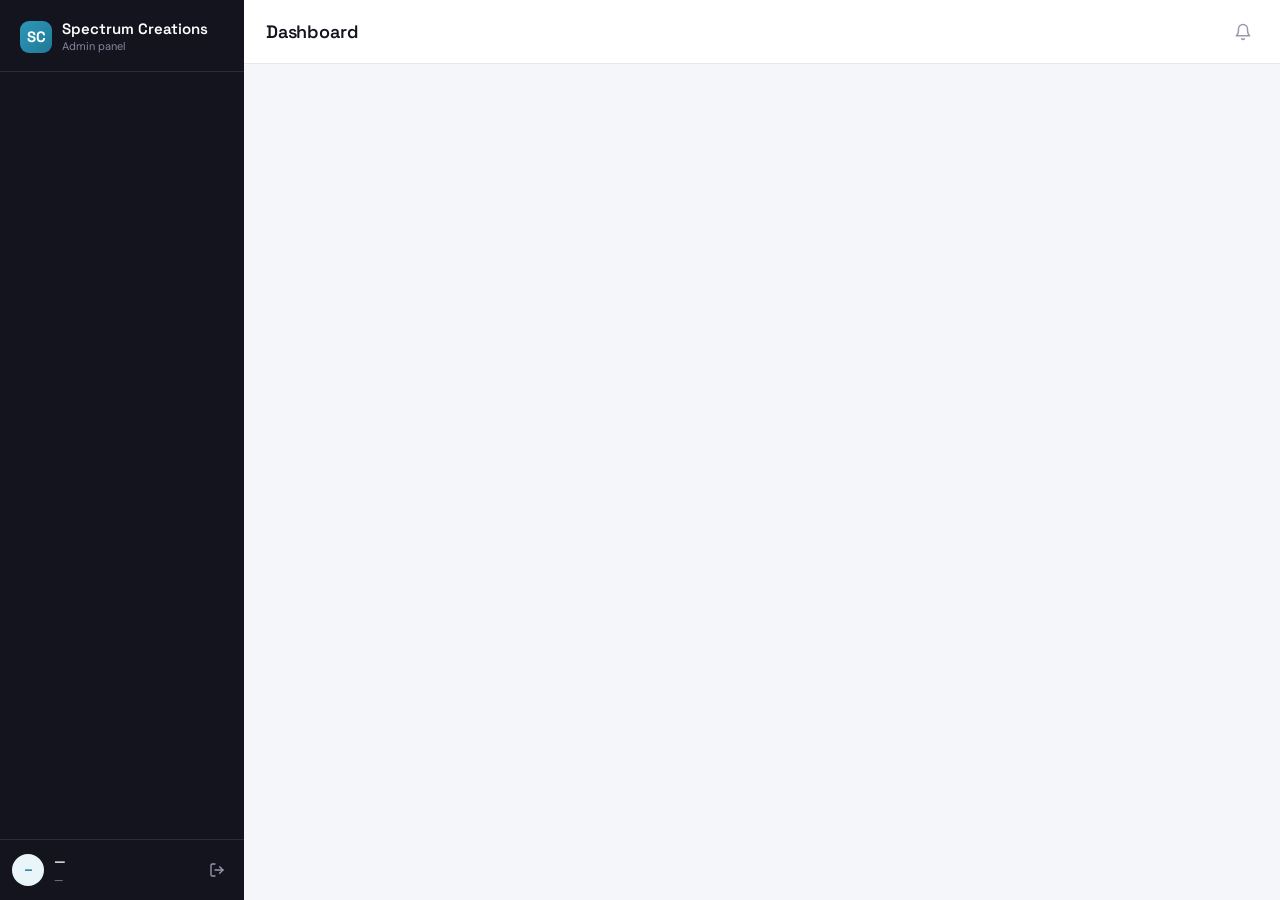
<file: admin/index.html>
<!DOCTYPE html>
<html lang="en">
<head>
<meta charset="UTF-8">
<meta name="viewport" content="width=device-width, initial-scale=1.0">
<meta name="robots" content="noindex, nofollow">
<title>Spectrum Creations — Admin</title>
<link rel="stylesheet" href="assets/css/admin.css">
</head>
<body>
  <div class="app-shell">
    <aside class="sidebar">
      <div class="sidebar-brand">
        <div class="mark">SC</div>
        <div>
          <div class="name" id="sidebarSiteName">Spectrum Creations</div>
          <div class="sub">Admin panel</div>
        </div>
      </div>
      <nav class="sidebar-nav" id="sidebarNav"></nav>
      <div class="sidebar-foot">
        <div class="avatar" id="avatarInitial">–</div>
        <div class="who">
          <div class="n" id="whoName">—</div>
          <div class="r" id="whoRole">—</div>
        </div>
        <button class="icon-btn" id="logoutBtn" title="Sign out"></button>
      </div>
    </aside>

    <div class="main">
      <header class="topbar">
        <button class="icon-btn menu-toggle" id="menuToggle"></button>
        <h1 id="topbarTitle">Dashboard</h1>
        <div class="topbar-right">
          <a href="#notifications" class="icon-btn" title="Notifications" style="position:relative"></a>
        </div>
      </header>
      <main class="content" id="content"></main>
    </div>
  </div>

  <script src="assets/js/api.js"></script>
  <script src="assets/js/app.js"></script>
  <script src="assets/js/pages/dashboard.js"></script>
  <script src="assets/js/pages/catalog.js"></script>
  <script src="assets/js/pages/sales.js"></script>
  <script src="assets/js/pages/content.js"></script>
  <script src="assets/js/pages/reports.js"></script>
  <script src="assets/js/pages/system.js"></script>
  <script>
    // Icon buttons that need JS-driven icons (kept out of the static
    // shell above so app.js's icon() helper is the single source).
    document.getElementById('logoutBtn').innerHTML = icon('logout', 16);
    document.getElementById('menuToggle').innerHTML = icon('menu', 18);
    document.querySelector('.topbar-right a').innerHTML = icon('bell', 18) + '<span class="count warn" data-unread-badge style="position:absolute;top:-4px;right:-4px;display:none"></span>';
  </script>
</body>
</html>
</file>
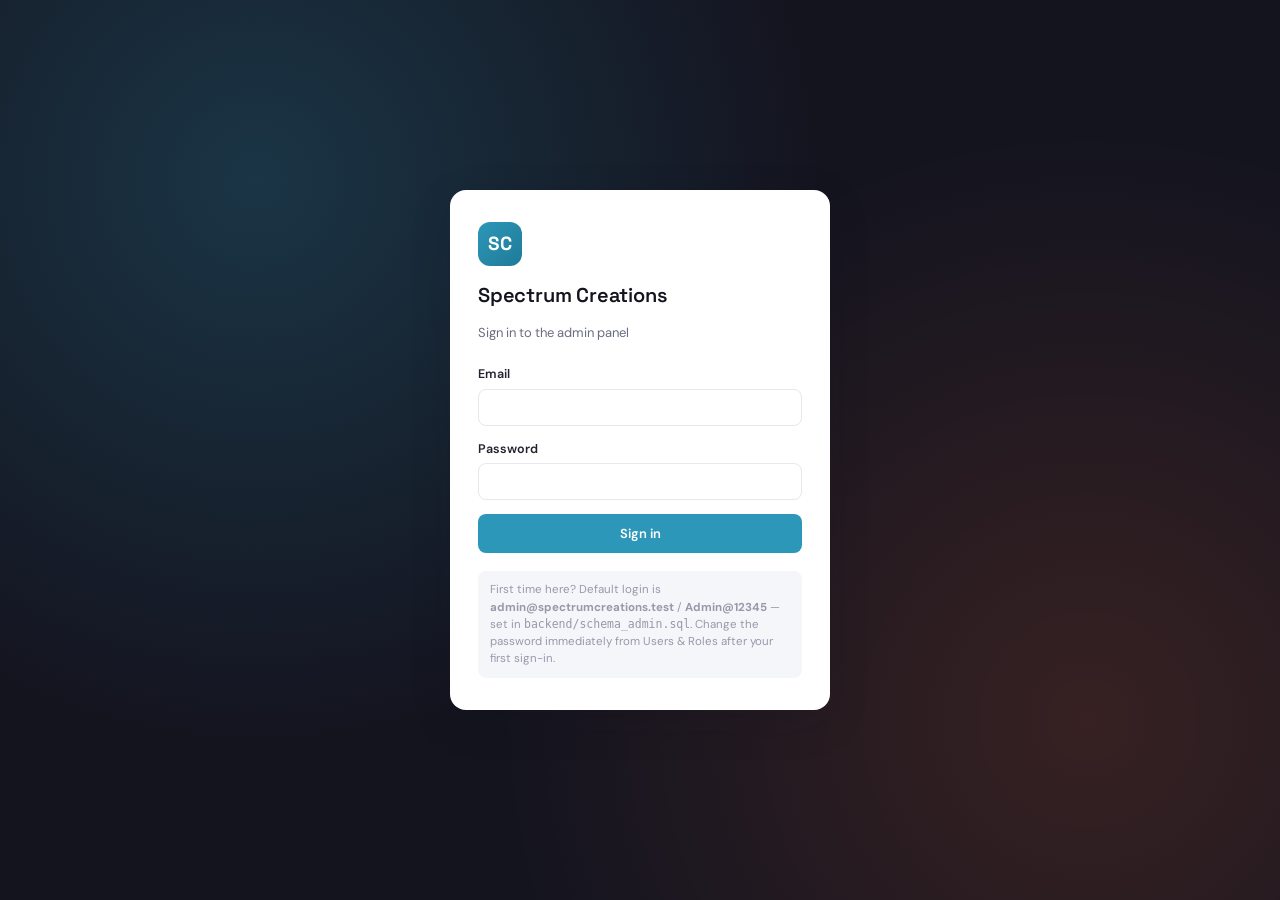
<file: admin/login.html>
<!DOCTYPE html>
<html lang="en">
<head>
<meta charset="UTF-8">
<meta name="viewport" content="width=device-width, initial-scale=1.0">
<meta name="robots" content="noindex, nofollow">
<title>Sign in · Spectrum Creations Admin</title>
<link rel="stylesheet" href="assets/css/admin.css">
</head>
<body>
  <div class="login-shell">
    <div class="login-card">
      <div class="mark">SC</div>
      <h1>Spectrum Creations</h1>
      <p>Sign in to the admin panel</p>

      <div class="login-error" id="loginError"></div>

      <form id="loginForm" novalidate>
        <div class="field">
          <label for="email">Email</label>
          <input type="email" id="email" name="email" autocomplete="username" required>
        </div>
        <div class="field">
          <label for="password">Password</label>
          <input type="password" id="password" name="password" autocomplete="current-password" required>
        </div>
        <button type="submit" class="btn btn-primary" style="width:100%; justify-content:center; padding:10px;" id="loginBtn">
          Sign in
        </button>
      </form>

      <div class="login-hint">
        First time here? Default login is
        <strong>admin@spectrumcreations.test</strong> / <strong>Admin@12345</strong>
        — set in <code>backend/schema_admin.sql</code>. Change the password
        immediately from Users &amp; Roles after your first sign-in.
      </div>
    </div>
  </div>

  <script>
    const form = document.getElementById('loginForm');
    const errBox = document.getElementById('loginError');
    const btn = document.getElementById('loginBtn');

    form.addEventListener('submit', async (e) => {
      e.preventDefault();
      errBox.classList.remove('show');
      btn.disabled = true;
      btn.innerHTML = '<span class="spinner"></span> Signing in…';

      try {
        const res = await fetch('../backend/api/auth.php?action=login', {
          method: 'POST',
          headers: { 'Content-Type': 'application/json' },
          credentials: 'same-origin',
          body: JSON.stringify({
            email: document.getElementById('email').value.trim(),
            password: document.getElementById('password').value,
          }),
        });
        const json = await res.json();
        if (!res.ok || json.error) {
          throw new Error(json.message || 'Sign in failed');
        }
        window.location.href = 'index.html';
      } catch (err) {
        errBox.textContent = err.message || 'Could not reach the server. Is the backend running?';
        errBox.classList.add('show');
        btn.disabled = false;
        btn.textContent = 'Sign in';
      }
    });
  </script>
</body>
</html>
</file>
<file: admin/assets/css/admin.css>
/* ============================================================
   Spectrum Creations — Admin CMS design system
   Palette continues from the storefront's teal/ink identity but
   is tuned for data-density: an ink sidebar, a warm canvas, and
   monospace numerals wherever a number is meant to be read precisely
   (stat cards, table totals, prices) — the one signature move that
   makes this read as a ledger, not a generic template.
   ============================================================ */

@import url('https://fonts.googleapis.com/css2?family=Space+Grotesk:wght@500;600;700&family=DM+Sans:wght@400;500;600;700&family=JetBrains+Mono:wght@400;500;600&display=swap');

:root {
  /* Color */
  --ink:        #14141f;
  --ink-soft:   #1d1e2c;
  --ink-line:   #2a2b3d;
  --canvas:     #f5f6fa;
  --surface:    #ffffff;
  --border:     #e6e7ef;
  --teal:       #2d97b9;
  --teal-dark:  #1f7a97;
  --teal-tint:  #eaf5f9;
  --coral:      #ff6b35;
  --coral-tint: #fff1ea;
  --amber:      #d68a1f;
  --amber-tint: #fbf1de;
  --green:      #2f9e63;
  --green-tint: #e8f7ee;
  --red:        #d64545;
  --red-tint:   #fbeaea;
  --text:       #22232f;
  --text-mute:  #6b6d80;
  --text-faint: #9799ab;

  /* Type */
  --font-display: 'Space Grotesk', sans-serif;
  --font-body: 'DM Sans', sans-serif;
  --font-mono: 'JetBrains Mono', monospace;

  /* Layout */
  --sidebar-w: 244px;
  --topbar-h: 64px;
  --radius: 12px;
  --radius-sm: 8px;
  --shadow: 0 1px 2px rgba(20,20,31,.04), 0 8px 24px rgba(20,20,31,.06);
  --shadow-pop: 0 12px 40px rgba(20,20,31,.16);
}

* { box-sizing: border-box; }
html { -webkit-text-size-adjust: 100%; }
body {
  margin: 0;
  font-family: var(--font-body);
  background: var(--canvas);
  color: var(--text);
  font-size: 14.5px;
  line-height: 1.5;
}
h1, h2, h3, h4, .display {
  font-family: var(--font-display);
  font-weight: 600;
  letter-spacing: -0.01em;
  margin: 0;
  color: var(--ink);
}
.mono { font-family: var(--font-mono); font-variant-numeric: tabular-nums; }
a { color: inherit; }
button { font-family: inherit; }
::selection { background: var(--teal); color: #fff; }

/* Focus visibility — never suppressed */
a:focus-visible, button:focus-visible, input:focus-visible,
select:focus-visible, textarea:focus-visible, [tabindex]:focus-visible {
  outline: 2px solid var(--teal);
  outline-offset: 2px;
}

@media (prefers-reduced-motion: reduce) {
  * { animation-duration: 0.001ms !important; transition-duration: 0.001ms !important; }
}

/* ---------- App shell ---------- */
.app-shell { display: flex; min-height: 100vh; }

.sidebar {
  width: var(--sidebar-w);
  background: var(--ink);
  color: #cfd0e0;
  flex-shrink: 0;
  position: fixed;
  top: 0; left: 0; bottom: 0;
  display: flex;
  flex-direction: column;
  z-index: 40;
  transition: transform .2s ease;
}
.sidebar-brand {
  display: flex;
  align-items: center;
  gap: 10px;
  padding: 20px 20px 16px;
  border-bottom: 1px solid var(--ink-line);
}
.sidebar-brand .mark {
  width: 32px; height: 32px; border-radius: 9px;
  background: linear-gradient(135deg, var(--teal), var(--teal-dark));
  display: flex; align-items: center; justify-content: center;
  font-family: var(--font-display); font-weight: 700; color: #fff; font-size: 15px;
  flex-shrink: 0;
}
.sidebar-brand .name { font-family: var(--font-display); font-weight: 600; color: #fff; font-size: 15px; line-height: 1.2; }
.sidebar-brand .sub { font-size: 11px; color: #8587a0; }

.sidebar-nav { flex: 1; overflow-y: auto; padding: 14px 10px 20px; }
.nav-group-label {
  font-size: 10.5px; font-weight: 700; letter-spacing: .09em; text-transform: uppercase;
  color: #6d6f88; padding: 16px 12px 6px;
}
.nav-group-label:first-child { padding-top: 4px; }
.nav-item {
  display: flex; align-items: center; gap: 10px;
  padding: 9px 12px; margin: 1px 0; border-radius: 8px;
  font-size: 13.5px; font-weight: 500; color: #b6b8cc; cursor: pointer;
  border-left: 2px solid transparent;
  text-decoration: none;
}
.nav-item svg { width: 17px; height: 17px; flex-shrink: 0; opacity: .85; }
.nav-item:hover { background: var(--ink-soft); color: #fff; }
.nav-item.active {
  background: var(--ink-soft); color: #fff; border-left-color: var(--teal);
}
.nav-item .count {
  margin-left: auto; font-family: var(--font-mono); font-size: 10.5px;
  background: var(--ink-line); color: #c9cae0; padding: 1px 6px; border-radius: 20px;
}
.nav-item .count.warn { background: var(--coral); color: #fff; }

.sidebar-foot {
  padding: 12px; border-top: 1px solid var(--ink-line);
  display: flex; align-items: center; gap: 10px;
}
.avatar {
  width: 32px; height: 32px; border-radius: 50%;
  background: var(--teal-tint); color: var(--teal-dark);
  display: flex; align-items: center; justify-content: center;
  font-weight: 700; font-size: 13px; flex-shrink: 0;
}
.sidebar-foot .who { flex: 1; min-width: 0; }
.sidebar-foot .who .n { color: #fff; font-size: 13px; font-weight: 600; white-space: nowrap; overflow: hidden; text-overflow: ellipsis; }
.sidebar-foot .who .r { font-size: 11px; color: #8587a0; text-transform: capitalize; }
.icon-btn {
  width: 30px; height: 30px; border-radius: 8px; border: none; background: transparent;
  color: #9698b0; display: flex; align-items: center; justify-content: center; cursor: pointer;
}
.icon-btn:hover { background: var(--ink-line); color: #fff; }

/* ---------- Main ---------- */
.main {
  flex: 1;
  margin-left: var(--sidebar-w);
  min-width: 0;
  display: flex;
  flex-direction: column;
}
.topbar {
  height: var(--topbar-h); flex-shrink: 0;
  background: var(--surface); border-bottom: 1px solid var(--border);
  display: flex; align-items: center; gap: 14px; padding: 0 22px;
  position: sticky; top: 0; z-index: 30;
}
.topbar h1 { font-size: 18px; }
.menu-toggle { display: none; }
.topbar-search {
  flex: 1; max-width: 380px; position: relative; margin-left: 12px;
}
.topbar-search input {
  width: 100%; padding: 8px 12px 8px 34px; border-radius: 9px; border: 1px solid var(--border);
  background: var(--canvas); font-size: 13px;
}
.topbar-search svg {
  position: absolute; left: 11px; top: 50%; transform: translateY(-50%);
  width: 15px; height: 15px; color: var(--text-faint);
}
.topbar-right { margin-left: auto; display: flex; align-items: center; gap: 8px; }

.content { padding: 24px; flex: 1; min-width: 0; }
.page-head {
  display: flex; align-items: flex-start; justify-content: space-between; gap: 16px; margin-bottom: 18px; flex-wrap: wrap;
}
.page-head p.desc { color: var(--text-mute); font-size: 13px; margin-top: 4px; }
.page-actions { display: flex; gap: 8px; flex-wrap: wrap; }

/* ---------- Buttons ---------- */
.btn {
  display: inline-flex; align-items: center; gap: 6px;
  padding: 8px 14px; border-radius: 8px; border: 1px solid transparent;
  font-size: 13px; font-weight: 600; cursor: pointer; white-space: nowrap;
  font-family: var(--font-body);
}
.btn svg { width: 15px; height: 15px; }
.btn-primary { background: var(--teal); color: #fff; }
.btn-primary:hover { background: var(--teal-dark); }
.btn-outline { background: var(--surface); color: var(--text); border-color: var(--border); }
.btn-outline:hover { border-color: var(--teal); color: var(--teal-dark); }
.btn-ghost { background: transparent; color: var(--text-mute); }
.btn-ghost:hover { background: var(--canvas); color: var(--text); }
.btn-danger { background: var(--red); color: #fff; }
.btn-danger:hover { background: #b93838; }
.btn-sm { padding: 5px 10px; font-size: 12px; }
.btn:disabled { opacity: .5; cursor: not-allowed; }

/* ---------- Cards / stat cards ---------- */
.card {
  background: var(--surface); border: 1px solid var(--border); border-radius: var(--radius);
  box-shadow: var(--shadow);
}
.card-pad { padding: 18px 20px; }
.stat-grid { display: grid; grid-template-columns: repeat(auto-fit, minmax(190px, 1fr)); gap: 14px; margin-bottom: 20px; }
.stat-card {
  background: var(--surface); border: 1px solid var(--border); border-radius: var(--radius);
  padding: 16px 18px; border-left: 3px solid var(--teal); box-shadow: var(--shadow);
}
.stat-card .label { font-size: 11.5px; color: var(--text-mute); font-weight: 600; text-transform: uppercase; letter-spacing: .04em; }
.stat-card .value { font-family: var(--font-mono); font-size: 26px; font-weight: 600; color: var(--ink); margin-top: 6px; }
.stat-card .delta { font-size: 12px; margin-top: 4px; color: var(--text-mute); }
.stat-card.warn { border-left-color: var(--coral); }
.stat-card.good { border-left-color: var(--green); }

.grid-2 { display: grid; grid-template-columns: 1.4fr 1fr; gap: 16px; }
.grid-3 { display: grid; grid-template-columns: repeat(3, 1fr); gap: 16px; }
@media (max-width: 980px) { .grid-2, .grid-3 { grid-template-columns: 1fr; } }

/* ---------- Tables ---------- */
.table-wrap { background: var(--surface); border: 1px solid var(--border); border-radius: var(--radius); overflow: hidden; box-shadow: var(--shadow); }
.table-toolbar { display: flex; align-items: center; gap: 10px; padding: 14px 16px; border-bottom: 1px solid var(--border); flex-wrap: wrap; }
.table-toolbar .search { position: relative; }
.table-toolbar .search input { padding: 7px 10px 7px 30px; border-radius: 8px; border: 1px solid var(--border); font-size: 13px; min-width: 220px; }
.table-toolbar .search svg { position: absolute; left: 9px; top: 50%; transform: translateY(-50%); width: 14px; height: 14px; color: var(--text-faint); }
.table-toolbar select {
  padding: 7px 10px; border-radius: 8px; border: 1px solid var(--border); font-size: 13px; background: var(--surface); color: var(--text);
}
.bulk-bar {
  display: none; align-items: center; gap: 10px; padding: 10px 16px; background: var(--teal-tint); border-bottom: 1px solid var(--border);
  font-size: 13px; color: var(--teal-dark); font-weight: 600;
}
.bulk-bar.show { display: flex; }
.bulk-bar .spacer { flex: 1; }

table.data-table { width: 100%; border-collapse: collapse; }
.data-table th {
  text-align: left; font-size: 11px; text-transform: uppercase; letter-spacing: .05em;
  color: var(--text-mute); font-weight: 700; padding: 10px 14px; border-bottom: 1px solid var(--border);
  background: #fafafd; white-space: nowrap; cursor: pointer; user-select: none;
}
.data-table th.nosort { cursor: default; }
.data-table td { padding: 11px 14px; border-bottom: 1px solid var(--border); font-size: 13.5px; vertical-align: middle; }
.data-table tbody tr:hover { background: #fafbfd; }
.data-table tbody tr:last-child td { border-bottom: none; }
.data-table td.num, .data-table th.num { text-align: right; font-family: var(--font-mono); }
.cell-media { display: flex; align-items: center; gap: 10px; }
.cell-media img { width: 34px; height: 34px; border-radius: 7px; object-fit: cover; background: var(--canvas); flex-shrink: 0; }
.cell-title { font-weight: 600; color: var(--ink); }
.cell-sub { font-size: 12px; color: var(--text-mute); }

.table-empty { padding: 48px 20px; text-align: center; color: var(--text-mute); }
.table-empty svg { width: 40px; height: 40px; opacity: .35; margin-bottom: 10px; }
.table-empty .hint { font-size: 12.5px; margin-top: 4px; }

.table-footer { display: flex; align-items: center; justify-content: space-between; padding: 12px 16px; font-size: 12.5px; color: var(--text-mute); flex-wrap: wrap; gap: 8px; }
.pager { display: flex; gap: 4px; }
.pager button {
  width: 28px; height: 28px; border-radius: 7px; border: 1px solid var(--border); background: var(--surface);
  cursor: pointer; font-size: 12.5px; color: var(--text);
}
.pager button.active { background: var(--teal); color: #fff; border-color: var(--teal); }
.pager button:disabled { opacity: .4; cursor: not-allowed; }

/* ---------- Badges / pills ---------- */
.pill {
  display: inline-flex; align-items: center; gap: 5px; padding: 3px 9px; border-radius: 20px;
  font-size: 11.5px; font-weight: 600; text-transform: capitalize;
}
.pill::before { content: ''; width: 6px; height: 6px; border-radius: 50%; background: currentColor; }
.pill.green { background: var(--green-tint); color: var(--green); }
.pill.amber { background: var(--amber-tint); color: var(--amber); }
.pill.red { background: var(--red-tint); color: var(--red); }
.pill.teal { background: var(--teal-tint); color: var(--teal-dark); }
.pill.gray { background: #eef0f4; color: var(--text-mute); }

/* ---------- Forms ---------- */
.field { margin-bottom: 14px; }
.field label { display: block; font-size: 12.5px; font-weight: 600; color: var(--text); margin-bottom: 5px; }
.field .hint { font-size: 11.5px; color: var(--text-faint); margin-top: 4px; }
.field input, .field select, .field textarea {
  width: 100%; padding: 9px 11px; border-radius: 8px; border: 1px solid var(--border);
  font-size: 13.5px; font-family: var(--font-body); background: var(--surface); color: var(--text);
}
.field input:focus, .field select:focus, .field textarea:focus { border-color: var(--teal); }
.field textarea { resize: vertical; min-height: 80px; }
.field-row { display: grid; grid-template-columns: 1fr 1fr; gap: 12px; }
.field.error input, .field.error select, .field.error textarea { border-color: var(--red); }
.field .error-msg { font-size: 11.5px; color: var(--red); margin-top: 4px; }
.checkbox-row { display: flex; align-items: center; gap: 8px; }
.checkbox-row input { width: auto; }

/* ---------- Modal ---------- */
.modal-backdrop {
  position: fixed; inset: 0; background: rgba(20,20,31,.5); z-index: 100;
  display: flex; align-items: flex-start; justify-content: center; padding: 40px 16px; overflow-y: auto;
}
.modal {
  background: var(--surface); border-radius: 14px; width: 100%; max-width: 520px;
  box-shadow: var(--shadow-pop); animation: pop .15s ease;
}
.modal.wide { max-width: 720px; }
@keyframes pop { from { opacity: 0; transform: translateY(6px); } to { opacity: 1; transform: translateY(0); } }
.modal-head { display: flex; align-items: center; justify-content: space-between; padding: 16px 20px; border-bottom: 1px solid var(--border); }
.modal-head h3 { font-size: 16px; }
.modal-body { padding: 20px; max-height: 65vh; overflow-y: auto; }
.modal-foot { display: flex; justify-content: flex-end; gap: 8px; padding: 14px 20px; border-top: 1px solid var(--border); }

/* ---------- Toasts ---------- */
.toast-stack { position: fixed; bottom: 20px; right: 20px; z-index: 200; display: flex; flex-direction: column; gap: 8px; }
.toast {
  background: var(--ink); color: #fff; padding: 11px 16px; border-radius: 9px; font-size: 13px;
  box-shadow: var(--shadow-pop); display: flex; align-items: center; gap: 10px; min-width: 220px;
  animation: pop .15s ease;
}
.toast.success { background: var(--green); }
.toast.error { background: var(--red); }

/* ---------- Misc ---------- */
.skeleton { background: linear-gradient(90deg, #eee 25%, #f5f5f5 50%, #eee 75%); background-size: 200% 100%; animation: shimmer 1.3s infinite; border-radius: 6px; }
@keyframes shimmer { to { background-position: -200% 0; } }
.spinner { width: 16px; height: 16px; border: 2px solid rgba(255,255,255,.4); border-top-color: #fff; border-radius: 50%; animation: spin .6s linear infinite; }
.spinner.dark { border-color: rgba(20,20,31,.15); border-top-color: var(--ink); }
@keyframes spin { to { transform: rotate(360deg); } }

.role-tag { font-size: 11px; padding: 2px 8px; border-radius: 6px; background: var(--teal-tint); color: var(--teal-dark); font-weight: 600; text-transform: capitalize; }
.thumb-grid { display: grid; grid-template-columns: repeat(auto-fill, minmax(120px, 1fr)); gap: 12px; }
.thumb-card { border: 1px solid var(--border); border-radius: 10px; overflow: hidden; background: var(--surface); }
.thumb-card img { width: 100%; height: 90px; object-fit: cover; display: block; background: var(--canvas); }
.thumb-card .meta { padding: 8px; font-size: 11px; color: var(--text-mute); }
.thumb-card .meta .fn { color: var(--text); font-weight: 600; white-space: nowrap; overflow: hidden; text-overflow: ellipsis; }
.dropzone {
  border: 2px dashed var(--border); border-radius: 12px; padding: 30px; text-align: center; color: var(--text-mute);
  font-size: 13px; cursor: pointer; margin-bottom: 16px;
}
.dropzone.drag { border-color: var(--teal); background: var(--teal-tint); }

.image-field-preview { margin-bottom: 10px; border-radius: 10px; overflow: hidden; border: 1px solid var(--border); }
.image-field-preview img { width: 100%; height: 140px; object-fit: cover; display: block; background: var(--canvas); }
.image-field-dropzone {
  border: 2px dashed var(--border); border-radius: 12px; padding: 18px; text-align: center; color: var(--text-mute);
  font-size: 13px; cursor: pointer; display: flex; flex-direction: column; align-items: center; gap: 6px; margin-bottom: 8px;
}
.image-field-dropzone.drag { border-color: var(--teal); background: var(--teal-tint); }
.image-field .hint { margin-top: 8px; margin-bottom: 4px; }
.image-field [data-image-url-fallback] {
  width: 100%; padding: 8px 10px; border-radius: 8px; border: 1px solid var(--border); font-size: 12.5px;
}

.tabs { display: flex; gap: 4px; border-bottom: 1px solid var(--border); margin-bottom: 18px; }
.tab-btn { padding: 9px 14px; font-size: 13px; font-weight: 600; color: var(--text-mute); background: none; border: none; cursor: pointer; border-bottom: 2px solid transparent; margin-bottom: -1px; }
.tab-btn.active { color: var(--teal-dark); border-bottom-color: var(--teal); }

.login-shell {
  min-height: 100vh; display: flex; align-items: center; justify-content: center; background: var(--ink);
  background-image: radial-gradient(circle at 20% 20%, rgba(45,151,185,.25), transparent 45%), radial-gradient(circle at 85% 80%, rgba(255,107,53,.15), transparent 45%);
  padding: 20px;
}
.login-card { background: var(--surface); border-radius: 16px; width: 100%; max-width: 380px; padding: 32px 28px; box-shadow: var(--shadow-pop); }
.login-card .mark { width: 44px; height: 44px; border-radius: 12px; background: linear-gradient(135deg, var(--teal), var(--teal-dark)); display: flex; align-items: center; justify-content: center; font-family: var(--font-display); font-weight: 700; color: #fff; font-size: 19px; margin-bottom: 14px; }
.login-card h1 { font-size: 20px; margin-bottom: 4px; }
.login-card p { color: var(--text-mute); font-size: 13px; margin-bottom: 22px; }
.login-error { background: var(--red-tint); color: var(--red); font-size: 12.5px; padding: 9px 12px; border-radius: 8px; margin-bottom: 14px; display: none; }
.login-error.show { display: block; }
.login-hint { margin-top: 18px; font-size: 11.5px; color: var(--text-faint); background: var(--canvas); padding: 10px 12px; border-radius: 8px; }

@media (max-width: 900px) {
  .sidebar { transform: translateX(-100%); }
  .sidebar.open { transform: translateX(0); }
  .main { margin-left: 0; }
  .menu-toggle { display: flex; }
  .topbar-search { display: none; }
}
</file>
